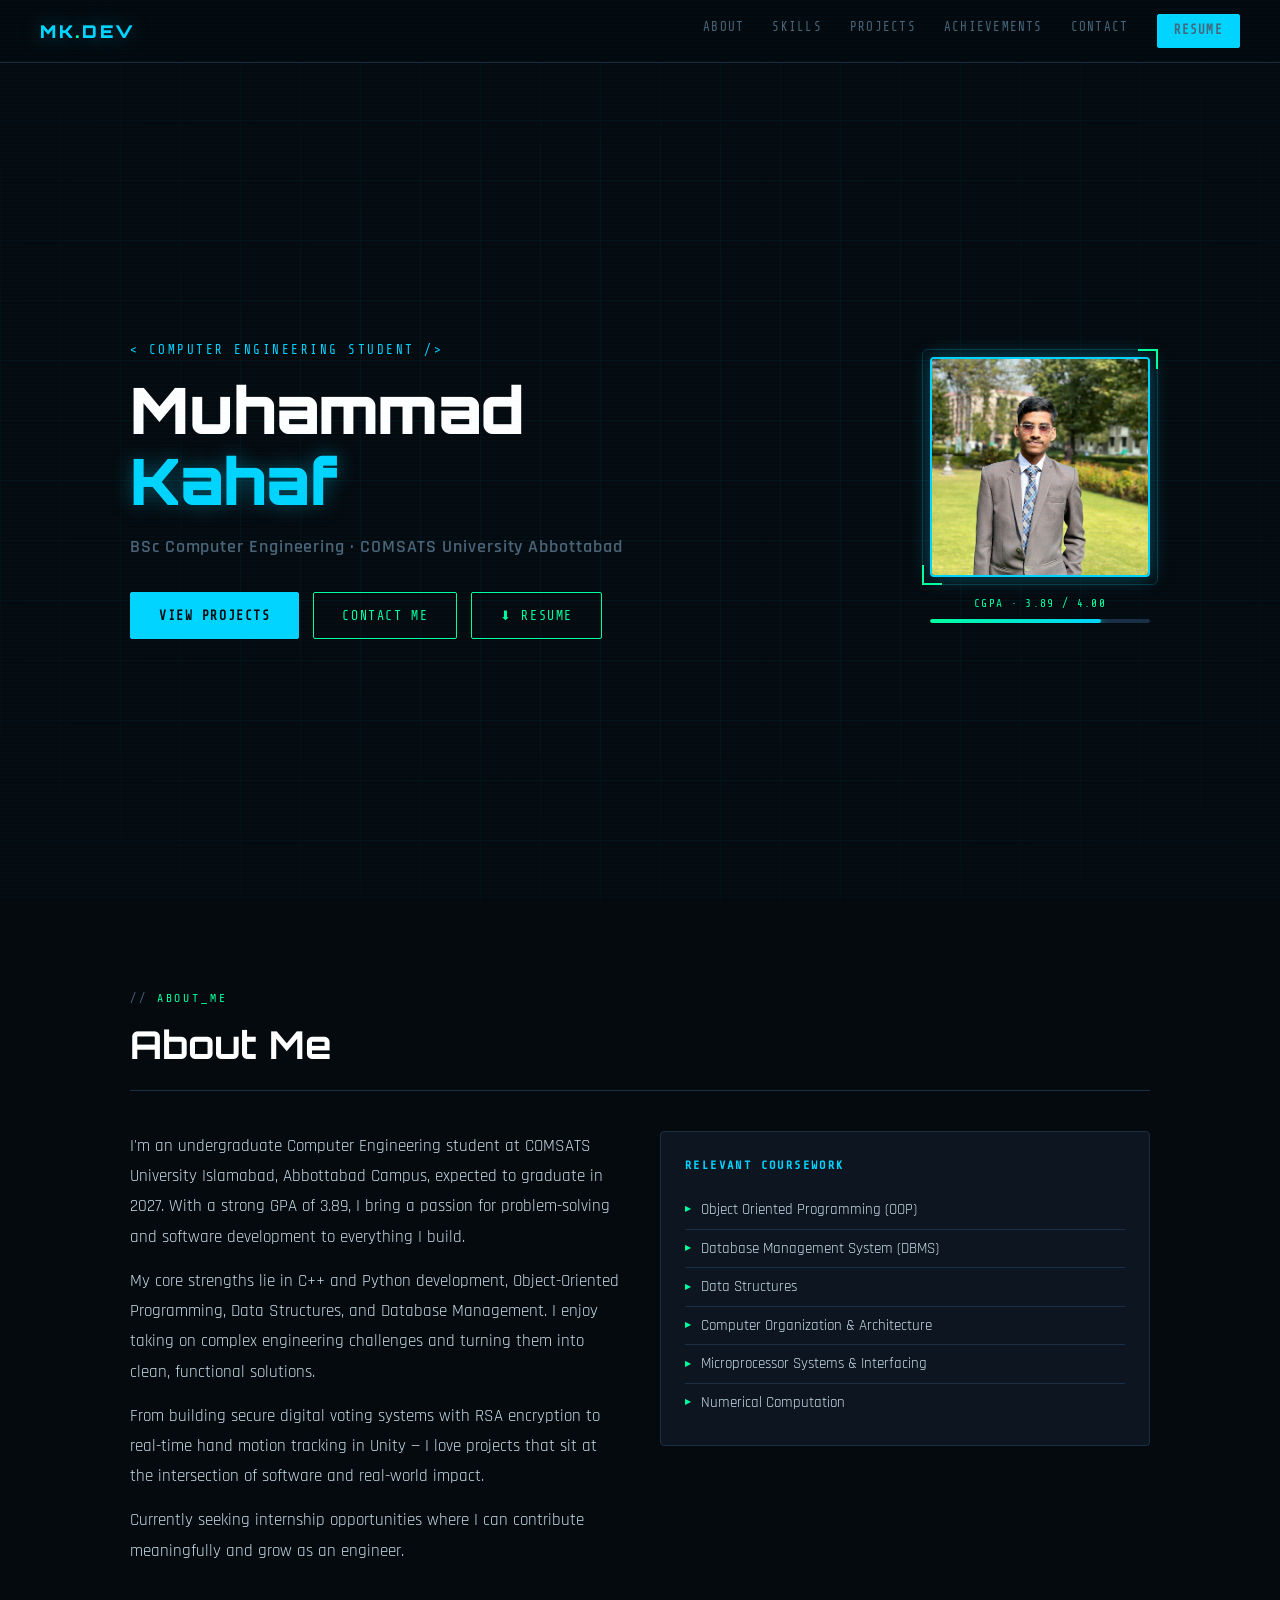
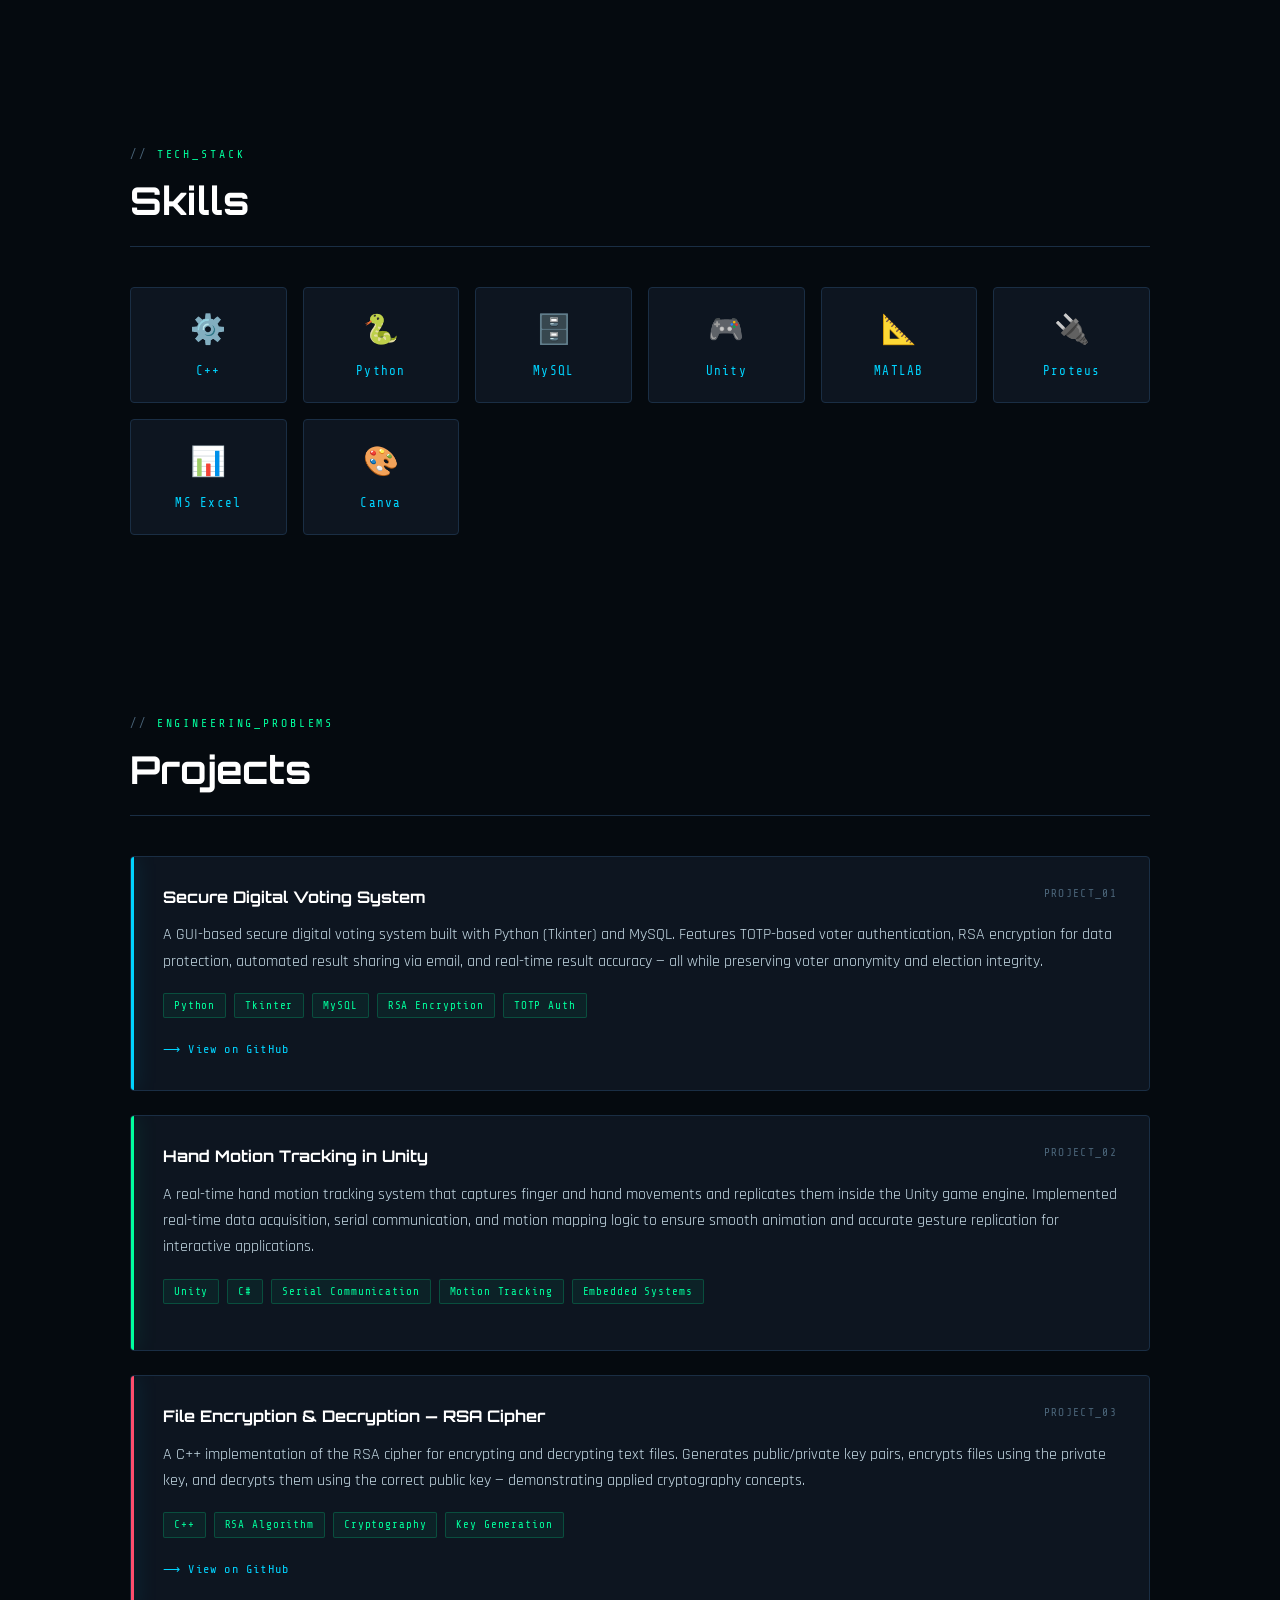
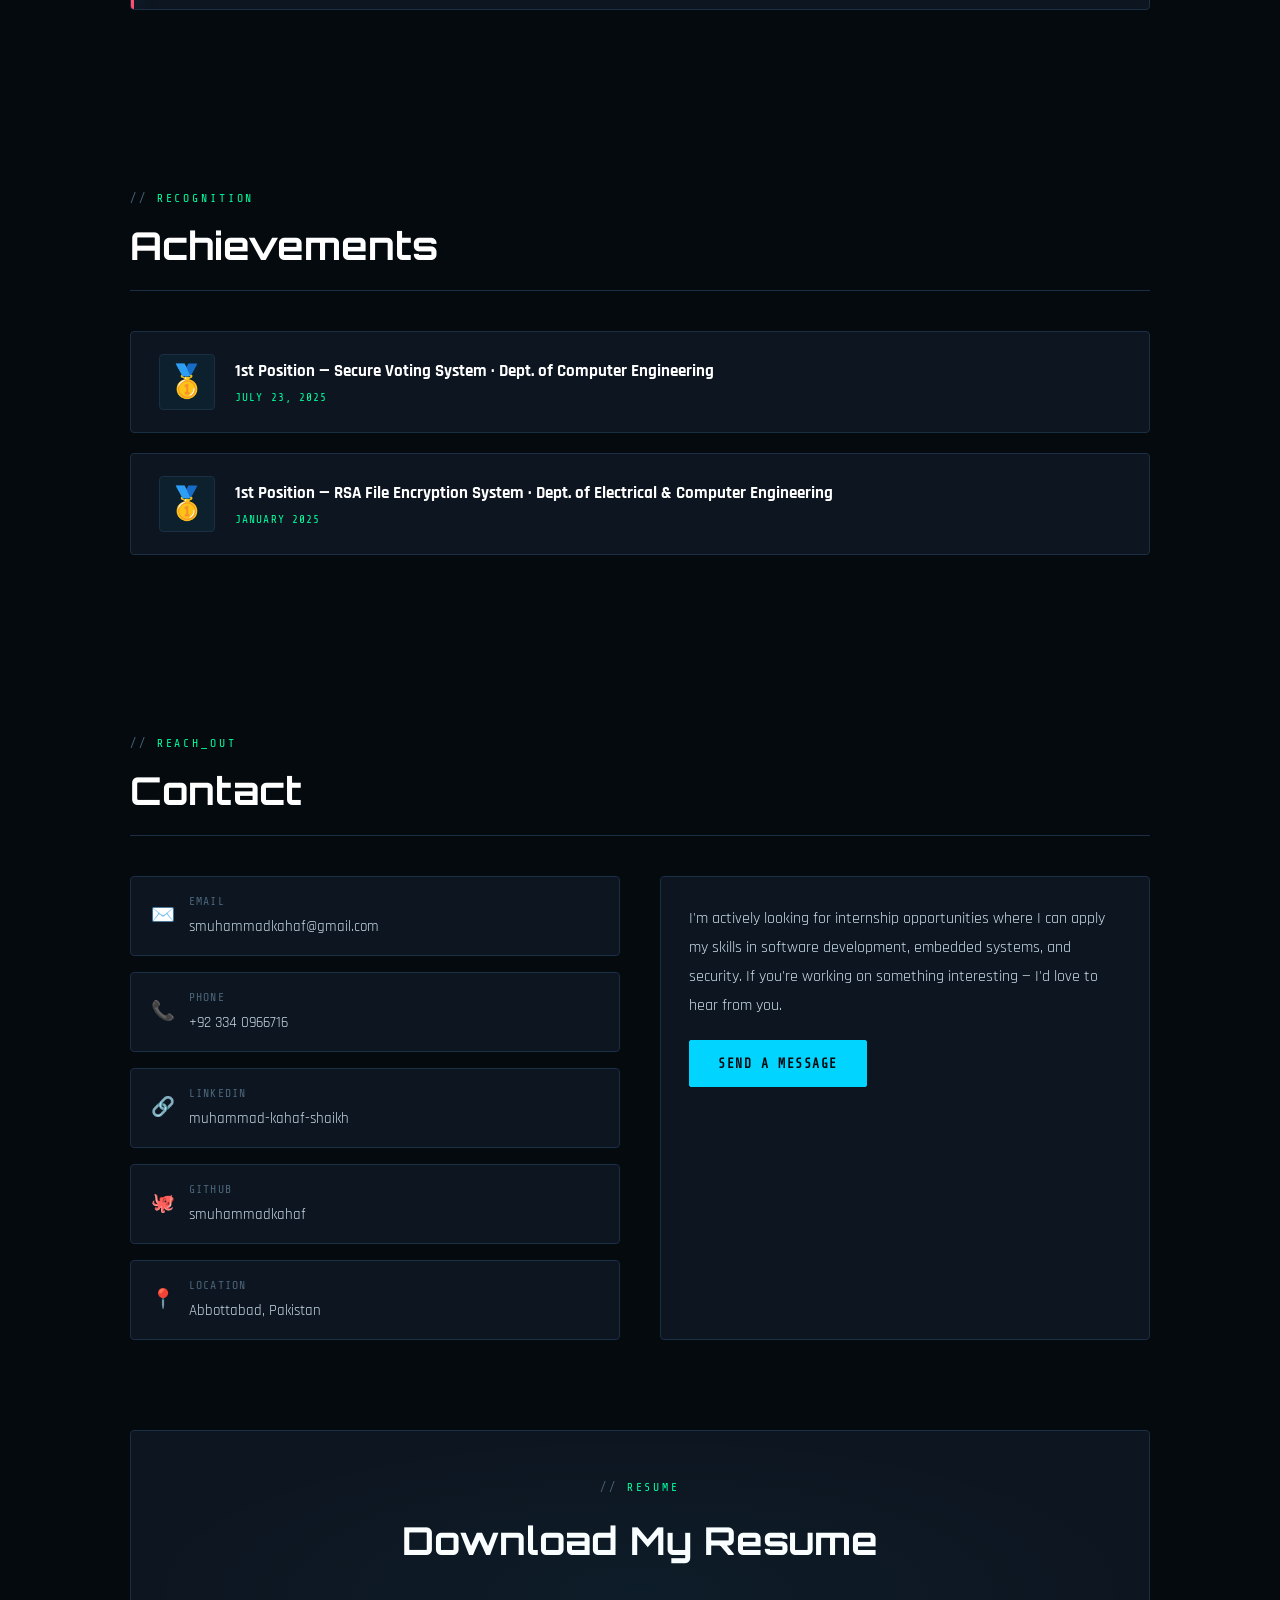
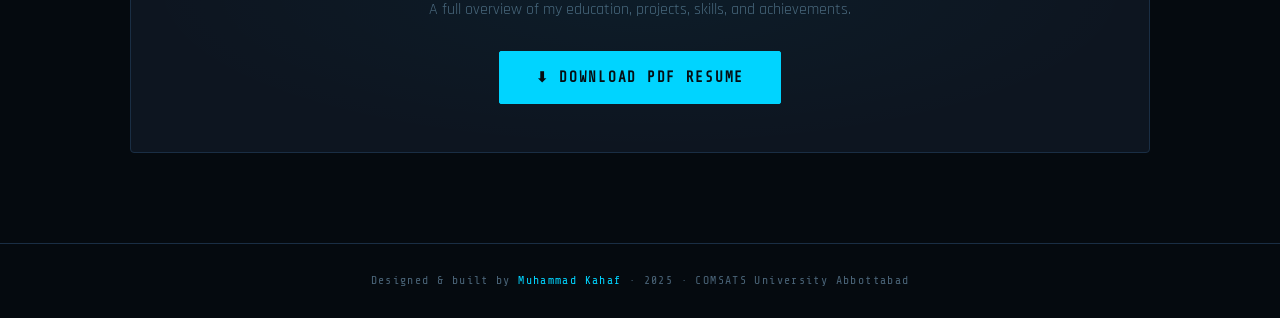
<file: index.html>
<!DOCTYPE html>
<html lang="en">
<head>
  <meta charset="UTF-8" />
  <meta name="viewport" content="width=device-width, initial-scale=1.0"/>
  <title>Muhammad Kahaf — Portfolio</title>
  <link rel="preconnect" href="https://fonts.googleapis.com">
  <link href="https://fonts.googleapis.com/css2?family=Share+Tech+Mono&family=Rajdhani:wght@400;600;700&family=Orbitron:wght@400;700;900&display=swap" rel="stylesheet">
  <style>
    :root {
      --bg:        #050a0f;
      --bg2:       #090f17;
      --panel:     #0d1520;
      --border:    #1a2e44;
      --accent:    #00d4ff;
      --accent2:   #00ff9d;
      --accent3:   #ff4d6d;
      --text:      #c8dde8;
      --muted:     #4a6478;
      --glow:      0 0 20px rgba(0,212,255,0.35);
      --glow2:     0 0 20px rgba(0,255,157,0.35);
    }

    *, *::before, *::after { box-sizing: border-box; margin: 0; padding: 0; }

    html { scroll-behavior: smooth; }

    body {
      background: var(--bg);
      color: var(--text);
      font-family: 'Rajdhani', sans-serif;
      font-size: 16px;
      line-height: 1.6;
      overflow-x: hidden;
    }

    /* ── SCAN LINE OVERLAY ── */
    body::before {
      content: '';
      position: fixed; inset: 0;
      background: repeating-linear-gradient(
        0deg,
        transparent,
        transparent 2px,
        rgba(0,212,255,0.018) 2px,
        rgba(0,212,255,0.018) 4px
      );
      pointer-events: none;
      z-index: 9999;
    }

    /* ── NAV ── */
    nav {
      position: fixed; top: 0; width: 100%; z-index: 100;
      display: flex; align-items: center; justify-content: space-between;
      padding: 14px 40px;
      background: rgba(5,10,15,0.92);
      border-bottom: 1px solid var(--border);
      backdrop-filter: blur(12px);
    }
    .nav-logo {
      font-family: 'Orbitron', monospace;
      font-weight: 900; font-size: 1.1rem;
      color: var(--accent);
      letter-spacing: 0.15em;
      text-shadow: var(--glow);
    }
    .nav-logo span { color: var(--accent2); }
    .nav-links { display: flex; gap: 28px; list-style: none; }
    .nav-links a {
      font-family: 'Share Tech Mono', monospace;
      font-size: 0.78rem; color: var(--muted);
      text-decoration: none; letter-spacing: 0.1em;
      text-transform: uppercase;
      transition: color 0.2s, text-shadow 0.2s;
    }
    .nav-links a:hover { color: var(--accent); text-shadow: var(--glow); }

    /* ── SECTIONS ── */
    section { padding: 90px 40px; max-width: 1100px; margin: 0 auto; }
    .section-label {
      font-family: 'Share Tech Mono', monospace;
      font-size: 0.72rem; color: var(--accent2);
      letter-spacing: 0.25em; text-transform: uppercase;
      margin-bottom: 6px;
    }
    .section-label::before { content: '// '; color: var(--muted); }
    h2 {
      font-family: 'Orbitron', monospace;
      font-size: clamp(1.6rem, 4vw, 2.4rem);
      font-weight: 700; color: #fff;
      margin-bottom: 40px;
      border-bottom: 1px solid var(--border);
      padding-bottom: 14px;
    }

    /* ── HERO ── */
    #hero {
      min-height: 100vh;
      display: flex; align-items: center;
      padding-top: 80px;
      max-width: 100%;
      position: relative;
      overflow: hidden;
    }
    .hero-grid-bg {
      position: absolute; inset: 0;
      background-image:
        linear-gradient(rgba(0,212,255,0.04) 1px, transparent 1px),
        linear-gradient(90deg, rgba(0,212,255,0.04) 1px, transparent 1px);
      background-size: 60px 60px;
      mask-image: radial-gradient(ellipse 80% 80% at 50% 50%, black 40%, transparent 100%);
    }
    .hero-inner {
      max-width: 1100px; margin: 0 auto; padding: 0 40px;
      display: grid; grid-template-columns: 1fr auto;
      align-items: center; gap: 60px; width: 100%;
    }
    .hero-tag {
      font-family: 'Share Tech Mono', monospace;
      font-size: 0.78rem; color: var(--accent);
      letter-spacing: 0.2em; text-transform: uppercase;
      margin-bottom: 14px;
      animation: fadeUp 0.7s ease both;
    }
    .hero-name {
      font-family: 'Orbitron', monospace;
      font-size: clamp(2.2rem, 6vw, 4rem);
      font-weight: 900; color: #fff;
      line-height: 1.1;
      animation: fadeUp 0.7s 0.1s ease both;
    }
    .hero-name span { color: var(--accent); text-shadow: var(--glow); }
    .hero-sub {
      font-size: 1.15rem; color: var(--muted);
      font-weight: 600; letter-spacing: 0.05em;
      margin: 16px 0 30px;
      animation: fadeUp 0.7s 0.2s ease both;
    }
    .hero-btns {
      display: flex; gap: 14px; flex-wrap: wrap;
      animation: fadeUp 0.7s 0.3s ease both;
    }
    .btn {
      font-family: 'Share Tech Mono', monospace;
      font-size: 0.82rem; letter-spacing: 0.12em;
      text-transform: uppercase; text-decoration: none;
      padding: 12px 28px; border-radius: 2px;
      transition: all 0.25s;
      display: inline-flex; align-items: center; gap: 8px;
    }
    .btn-primary {
      background: var(--accent); color: #050a0f;
      border: 1px solid var(--accent);
      font-weight: 700;
    }
    .btn-primary:hover { background: transparent; color: var(--accent); box-shadow: var(--glow); }
    .btn-outline {
      background: transparent; color: var(--accent2);
      border: 1px solid var(--accent2);
    }
    .btn-outline:hover { background: rgba(0,255,157,0.08); box-shadow: var(--glow2); }

    /* avatar */
    .hero-avatar {
      animation: fadeUp 0.7s 0.15s ease both;
      position: relative;
    }
    .avatar-wrap {
      width: 220px; height: 220px;
      position: relative;
    }
    .avatar-wrap img {
      width: 100%; height: 100%;
      object-fit: cover;
      border-radius: 4px;
      border: 2px solid var(--accent);
      box-shadow: var(--glow), inset 0 0 30px rgba(0,212,255,0.1);
      display: block;
    }
    .avatar-wrap::before {
      content: '';
      position: absolute; inset: -8px;
      border: 1px solid rgba(0,212,255,0.2);
      border-radius: 6px;
    }
    .avatar-wrap::after {
      content: '';
      position: absolute; top: -8px; right: -8px;
      width: 20px; height: 20px;
      border-top: 2px solid var(--accent2);
      border-right: 2px solid var(--accent2);
    }
    .corner-bl {
      position: absolute; bottom: -8px; left: -8px;
      width: 20px; height: 20px;
      border-bottom: 2px solid var(--accent2);
      border-left: 2px solid var(--accent2);
    }

    /* stat bar under avatar */
    .hero-stat {
      margin-top: 18px; text-align: center;
      font-family: 'Share Tech Mono', monospace;
      font-size: 0.7rem; color: var(--accent2);
      letter-spacing: 0.12em;
    }
    .cgpa-bar {
      margin: 6px 0 0;
      height: 4px; background: var(--border);
      border-radius: 2px; overflow: hidden;
    }
    .cgpa-fill {
      height: 100%; width: 77.8%;
      background: linear-gradient(90deg, var(--accent2), var(--accent));
      box-shadow: 0 0 8px var(--accent2);
      border-radius: 2px;
    }

    /* ── ABOUT ── */
    .about-grid {
      display: grid; grid-template-columns: 1fr 1fr;
      gap: 40px; align-items: start;
    }
    .about-text { font-size: 1.05rem; color: var(--text); line-height: 1.8; }
    .about-text p + p { margin-top: 14px; }
    .courses-list {
      background: var(--panel);
      border: 1px solid var(--border);
      padding: 24px; border-radius: 4px;
    }
    .courses-list h3 {
      font-family: 'Share Tech Mono', monospace;
      font-size: 0.75rem; color: var(--accent);
      letter-spacing: 0.2em; text-transform: uppercase;
      margin-bottom: 16px;
    }
    .courses-list ul { list-style: none; }
    .courses-list li {
      font-size: 0.92rem; color: var(--text);
      padding: 7px 0; border-bottom: 1px solid var(--border);
      display: flex; align-items: center; gap: 10px;
    }
    .courses-list li::before { content: '▶'; font-size: 0.5rem; color: var(--accent2); }
    .courses-list li:last-child { border-bottom: none; }

    /* ── SKILLS ── */
    .skills-grid {
      display: grid;
      grid-template-columns: repeat(auto-fill, minmax(140px, 1fr));
      gap: 16px;
    }
    .skill-card {
      background: var(--panel);
      border: 1px solid var(--border);
      padding: 20px 16px;
      border-radius: 4px;
      text-align: center;
      transition: border-color 0.25s, transform 0.25s, box-shadow 0.25s;
      cursor: default;
    }
    .skill-card:hover {
      border-color: var(--accent);
      transform: translateY(-4px);
      box-shadow: var(--glow);
    }
    .skill-icon { font-size: 1.8rem; margin-bottom: 8px; }
    .skill-name {
      font-family: 'Share Tech Mono', monospace;
      font-size: 0.78rem; color: var(--accent);
      letter-spacing: 0.1em;
    }

    /* ── PROJECTS ── */
    .projects-list { display: flex; flex-direction: column; gap: 24px; }
    .project-card {
      background: var(--panel);
      border: 1px solid var(--border);
      border-radius: 4px; padding: 28px 32px;
      position: relative; overflow: hidden;
      transition: border-color 0.25s, box-shadow 0.25s;
    }
    .project-card::before {
      content: ''; position: absolute;
      top: 0; left: 0; width: 3px; height: 100%;
      background: var(--accent);
      box-shadow: var(--glow);
    }
    .project-card:nth-child(2)::before { background: var(--accent2); box-shadow: var(--glow2); }
    .project-card:nth-child(3)::before { background: var(--accent3); }
    .project-card:hover { border-color: var(--accent); box-shadow: 0 4px 30px rgba(0,212,255,0.12); }
    .project-header { display: flex; align-items: flex-start; justify-content: space-between; gap: 16px; margin-bottom: 12px; }
    .project-title {
      font-family: 'Orbitron', monospace;
      font-size: 1rem; font-weight: 700; color: #fff;
    }
    .project-num {
      font-family: 'Share Tech Mono', monospace;
      font-size: 0.7rem; color: var(--muted);
      letter-spacing: 0.12em; white-space: nowrap;
    }
    .project-desc { font-size: 0.97rem; color: var(--text); line-height: 1.7; margin-bottom: 18px; }
    .project-tags { display: flex; flex-wrap: wrap; gap: 8px; margin-bottom: 18px; }
    .tag {
      font-family: 'Share Tech Mono', monospace;
      font-size: 0.68rem; color: var(--accent2);
      background: rgba(0,255,157,0.06);
      border: 1px solid rgba(0,255,157,0.2);
      padding: 3px 10px; border-radius: 2px;
      letter-spacing: 0.08em;
    }
    .project-link {
      font-family: 'Share Tech Mono', monospace;
      font-size: 0.75rem; color: var(--accent);
      text-decoration: none; letter-spacing: 0.1em;
      display: inline-flex; align-items: center; gap: 6px;
      transition: color 0.2s, text-shadow 0.2s;
    }
    .project-link:hover { color: #fff; text-shadow: var(--glow); }

    /* ── ACHIEVEMENTS ── */
    .achievements-list { display: flex; flex-direction: column; gap: 20px; }
    .ach-card {
      background: var(--panel);
      border: 1px solid var(--border);
      border-radius: 4px; padding: 22px 28px;
      display: flex; align-items: center; gap: 20px;
      transition: border-color 0.25s, box-shadow 0.25s;
    }
    .ach-card:hover { border-color: var(--accent2); box-shadow: var(--glow2); }
    .ach-badge {
      font-size: 2rem; flex-shrink: 0;
      width: 56px; height: 56px;
      display: flex; align-items: center; justify-content: center;
      background: rgba(0,212,255,0.06);
      border: 1px solid var(--border);
      border-radius: 4px;
    }
    .ach-body {}
    .ach-title { font-family: 'Rajdhani', sans-serif; font-weight: 700; font-size: 1.05rem; color: #fff; margin-bottom: 4px; }
    .ach-date {
      font-family: 'Share Tech Mono', monospace;
      font-size: 0.7rem; color: var(--accent2);
      letter-spacing: 0.1em;
    }

    /* ── CONTACT ── */
    .contact-grid { display: grid; grid-template-columns: 1fr 1fr; gap: 40px; }
    .contact-info { display: flex; flex-direction: column; gap: 16px; }
    .contact-item {
      display: flex; align-items: center; gap: 14px;
      background: var(--panel); border: 1px solid var(--border);
      padding: 16px 20px; border-radius: 4px;
      text-decoration: none; color: var(--text);
      transition: border-color 0.25s, box-shadow 0.25s;
    }
    .contact-item:hover { border-color: var(--accent); box-shadow: var(--glow); }
    .contact-icon { font-size: 1.2rem; }
    .contact-label { font-family: 'Share Tech Mono', monospace; font-size: 0.72rem; color: var(--muted); letter-spacing: 0.1em; display: block; margin-bottom: 2px; }
    .contact-val { font-size: 0.95rem; color: var(--text); }
    .contact-msg {
      background: var(--panel); border: 1px solid var(--border);
      padding: 28px; border-radius: 4px;
    }
    .contact-msg p { font-size: 1rem; color: var(--text); line-height: 1.8; margin-bottom: 20px; }

    /* ── RESUME DOWNLOAD ── */
    .resume-section {
      text-align: center;
      background: var(--panel);
      border: 1px solid var(--border);
      border-radius: 4px; padding: 48px;
      position: relative; overflow: hidden;
    }
    .resume-section::before {
  content: '';
  position: absolute;
  inset: 0;
  background: radial-gradient(
    ellipse at center,
    rgba(0,212,255,0.04) 0%,
    transparent 70%
  );

  pointer-events: none;
}
    .resume-section p { font-size: 1rem; color: var(--muted); margin-bottom: 28px; }

    /* ── FOOTER ── */
    footer {
      border-top: 1px solid var(--border);
      padding: 28px 40px;
      text-align: center;
      font-family: 'Share Tech Mono', monospace;
      font-size: 0.72rem; color: var(--muted);
      letter-spacing: 0.12em;
    }
    footer span { color: var(--accent); }

    /* ── ANIMATIONS ── */
    @keyframes fadeUp {
      from { opacity: 0; transform: translateY(22px); }
      to   { opacity: 1; transform: translateY(0); }
    }

    .reveal {
      opacity: 0; transform: translateY(24px);
      transition: opacity 0.6s ease, transform 0.6s ease;
    }
    .reveal.visible { opacity: 1; transform: none; }

    /* ── RESPONSIVE ── */
    @media (max-width: 760px) {
      nav { padding: 12px 20px; }
      .nav-links { display: none; }
      section { padding: 70px 20px; }
      .hero-inner { grid-template-columns: 1fr; text-align: center; }
      .hero-avatar { display: flex; flex-direction: column; align-items: center; }
      .hero-btns { justify-content: center; }
      .about-grid, .contact-grid { grid-template-columns: 1fr; }
    }
  </style>
</head>
<body>

<!-- NAV -->
<nav>
  <div class="nav-logo">MK<span>.</span>DEV</div>
  <ul class="nav-links">
    <li><a href="#about">About</a></li>
    <li><a href="#skills">Skills</a></li>
    <li><a href="#projects">Projects</a></li>
    <li><a href="#achievements">Achievements</a></li>
    <li><a href="#contact">Contact</a></li>
    <li><a href="kahaf_resume.pdf" download class="btn btn-primary" style="padding:6px 16px;">Resume</a></li>
  </ul>
</nav>

<!-- HERO -->
<div id="hero">
  <div class="hero-grid-bg"></div>
  <div class="hero-inner">
    <div>
      <div class="hero-tag">&lt; Computer Engineering Student /&gt;</div>
      <div class="hero-name">Muhammad<br><span>Kahaf</span></div>
      <div class="hero-sub">BSc Computer Engineering · COMSATS University Abbottabad</div>
      <div class="hero-btns">
        <a href="#projects" class="btn btn-primary">View Projects</a>
        <a href="#contact" class="btn btn-outline">Contact Me</a>
        <a href="kahaf_resume.pdf" download class="btn btn-outline">⬇ Resume</a>
      </div>
    </div>
    <div class="hero-avatar">
      <div class="avatar-wrap">
        <img src="profile.jpg" alt="Muhammad Kahaf" onerror="this.style.display='none';this.parentElement.style.background='var(--panel)';this.parentElement.innerHTML+='<div style=\'font-family:Share Tech Mono,monospace;font-size:3rem;color:var(--accent);display:flex;align-items:center;justify-content:center;height:100%;\'>MK</div>'"/>
        <div class="corner-bl"></div>
      </div>
      <div class="hero-stat">
        CGPA · 3.89 / 4.00
        <div class="cgpa-bar"><div class="cgpa-fill"></div></div>
      </div>
    </div>
  </div>
</div>

<!-- ABOUT -->
<section id="about">
  <div class="section-label">about_me</div>
  <h2>About Me</h2>
  <div class="about-grid reveal">
    <div class="about-text">
      <p>I'm an undergraduate Computer Engineering student at COMSATS University Islamabad, Abbottabad Campus, expected to graduate in 2027. With a strong GPA of 3.89, I bring a passion for problem-solving and software development to everything I build.</p>
      <p>My core strengths lie in C++ and Python development, Object-Oriented Programming, Data Structures, and Database Management. I enjoy taking on complex engineering challenges and turning them into clean, functional solutions.</p>
      <p>From building secure digital voting systems with RSA encryption to real-time hand motion tracking in Unity — I love projects that sit at the intersection of software and real-world impact.</p>
      <p>Currently seeking internship opportunities where I can contribute meaningfully and grow as an engineer.</p>
    </div>
    <div class="courses-list">
      <h3>Relevant Coursework</h3>
      <ul>
        <li>Object Oriented Programming (OOP)</li>
        <li>Database Management System (DBMS)</li>
        <li>Data Structures</li>
        <li>Computer Organization & Architecture</li>
        <li>Microprocessor Systems & Interfacing</li>
        <li>Numerical Computation</li>
      </ul>
    </div>
  </div>
</section>

<!-- SKILLS -->
<section id="skills">
  <div class="section-label">tech_stack</div>
  <h2>Skills</h2>
  <div class="skills-grid reveal">
    <div class="skill-card"><div class="skill-icon">⚙️</div><div class="skill-name">C++</div></div>
    <div class="skill-card"><div class="skill-icon">🐍</div><div class="skill-name">Python</div></div>
    <div class="skill-card"><div class="skill-icon">🗄️</div><div class="skill-name">MySQL</div></div>
    <div class="skill-card"><div class="skill-icon">🎮</div><div class="skill-name">Unity</div></div>
    <div class="skill-card"><div class="skill-icon">📐</div><div class="skill-name">MATLAB</div></div>
    <div class="skill-card"><div class="skill-icon">🔌</div><div class="skill-name">Proteus</div></div>
    <div class="skill-card"><div class="skill-icon">📊</div><div class="skill-name">MS Excel</div></div>
    <div class="skill-card"><div class="skill-icon">🎨</div><div class="skill-name">Canva</div></div>
  </div>
</section>

<!-- PROJECTS -->
<section id="projects">
  <div class="section-label">engineering_problems</div>
  <h2>Projects</h2>
  <div class="projects-list">

    <div class="project-card reveal">
      <div class="project-header">
        <div class="project-title">Secure Digital Voting System</div>
        <div class="project-num">PROJECT_01</div>
      </div>
      <p class="project-desc">
        A GUI-based secure digital voting system built with Python (Tkinter) and MySQL. Features TOTP-based voter authentication, RSA encryption for data protection, automated result sharing via email, and real-time result accuracy — all while preserving voter anonymity and election integrity.
      </p>
      <div class="project-tags">
        <span class="tag">Python</span>
        <span class="tag">Tkinter</span>
        <span class="tag">MySQL</span>
        <span class="tag">RSA Encryption</span>
        <span class="tag">TOTP Auth</span>
      </div>
      <a href="https://github.com/smuhammadkahaf/Voting-System" target="_blank" class="project-link">⟶ View on GitHub</a>
    </div>

    <div class="project-card reveal">
      <div class="project-header">
        <div class="project-title">Hand Motion Tracking in Unity</div>
        <div class="project-num">PROJECT_02</div>
      </div>
      <p class="project-desc">
        A real-time hand motion tracking system that captures finger and hand movements and replicates them inside the Unity game engine. Implemented real-time data acquisition, serial communication, and motion mapping logic to ensure smooth animation and accurate gesture replication for interactive applications.
      </p>
      <div class="project-tags">
        <span class="tag">Unity</span>
        <span class="tag">C#</span>
        <span class="tag">Serial Communication</span>
        <span class="tag">Motion Tracking</span>
        <span class="tag">Embedded Systems</span>
      </div>
    </div>

    <div class="project-card reveal">
      <div class="project-header">
        <div class="project-title">File Encryption & Decryption — RSA Cipher</div>
        <div class="project-num">PROJECT_03</div>
      </div>
      <p class="project-desc">
        A C++ implementation of the RSA cipher for encrypting and decrypting text files. Generates public/private key pairs, encrypts files using the private key, and decrypts them using the correct public key — demonstrating applied cryptography concepts.
      </p>
      <div class="project-tags">
        <span class="tag">C++</span>
        <span class="tag">RSA Algorithm</span>
        <span class="tag">Cryptography</span>
        <span class="tag">Key Generation</span>
      </div>
      <a href="https://github.com/smuhammadkahaf/RSA_in_CPP/" target="_blank" class="project-link">⟶ View on GitHub</a>
    </div>

  </div>
</section>

<!-- ACHIEVEMENTS -->
<section id="achievements">
  <div class="section-label">recognition</div>
  <h2>Achievements</h2>
  <div class="achievements-list reveal">
    <div class="ach-card">
      <div class="ach-badge">🥇</div>
      <div class="ach-body">
        <div class="ach-title">1st Position — Secure Voting System · Dept. of Computer Engineering</div>
        <div class="ach-date">JULY 23, 2025</div>
      </div>
    </div>
    <div class="ach-card">
      <div class="ach-badge">🥇</div>
      <div class="ach-body">
        <div class="ach-title">1st Position — RSA File Encryption System · Dept. of Electrical & Computer Engineering</div>
        <div class="ach-date">JANUARY 2025</div>
      </div>
    </div>
  </div>
</section>

<!-- CONTACT -->
<section id="contact">
  <div class="section-label">reach_out</div>
  <h2>Contact</h2>
  <div class="contact-grid reveal">
    <div class="contact-info">
      <a href="mailto:smuhammadkahaf@gmail.com" class="contact-item">
        <span class="contact-icon">✉️</span>
        <div>
          <span class="contact-label">EMAIL</span>
          <span class="contact-val">smuhammadkahaf@gmail.com</span>
        </div>
      </a>
      <a href="tel:+923340966716" class="contact-item">
        <span class="contact-icon">📞</span>
        <div>
          <span class="contact-label">PHONE</span>
          <span class="contact-val">+92 334 0966716</span>
        </div>
      </a>
      <a href="https://www.linkedin.com/in/muhammad-kahaf-shaikh-1b1a66223/" target="_blank" class="contact-item">
        <span class="contact-icon">🔗</span>
        <div>
          <span class="contact-label">LINKEDIN</span>
          <span class="contact-val">muhammad-kahaf-shaikh</span>
        </div>
      </a>
      <a href="https://github.com/smuhammadkahaf" target="_blank" class="contact-item">
        <span class="contact-icon">🐙</span>
        <div>
          <span class="contact-label">GITHUB</span>
          <span class="contact-val">smuhammadkahaf</span>
        </div>
      </a>
      <div class="contact-item" style="cursor:default;">
        <span class="contact-icon">📍</span>
        <div>
          <span class="contact-label">LOCATION</span>
          <span class="contact-val">Abbottabad, Pakistan</span>
        </div>
      </div>
    </div>
    <div class="contact-msg">
      <p>I'm actively looking for internship opportunities where I can apply my skills in software development, embedded systems, and security. If you're working on something interesting — I'd love to hear from you.</p>
      <a href="mailto:smuhammadkahaf@gmail.com" class="btn btn-primary">Send a Message</a>
    </div>
  </div>
</section>

<!-- RESUME DOWNLOAD -->
<section id="resume" style="padding-top:0;">
  <div class="resume-section reveal">
    <div class="section-label" style="margin-bottom:12px;">resume</div>
    <h2 style="border:none;margin-bottom:12px;">Download My Resume</h2>
    <p>A full overview of my education, projects, skills, and achievements.</p>
    <a href="kahaf_resume.pdf" download class="btn btn-primary" style="font-size:0.9rem;padding:14px 36px;">⬇ Download PDF Resume</a>
  </div>
</section>

<!-- FOOTER -->
<footer>
  <p>Designed & built by <span>Muhammad Kahaf</span> · 2025 · COMSATS University Abbottabad</p>
</footer>

<script>
  // Scroll reveal
  const reveals = document.querySelectorAll('.reveal');
  const io = new IntersectionObserver((entries) => {
    entries.forEach(e => { if (e.isIntersecting) { e.target.classList.add('visible'); } });
  }, { threshold: 0.12 });
  reveals.forEach(el => io.observe(el));

  // Stagger children of grids
  document.querySelectorAll('.skills-grid, .projects-list, .achievements-list').forEach(parent => {
    [...parent.children].forEach((child, i) => {
      child.style.transitionDelay = (i * 0.08) + 's';
    });
  });
</script>
</body>
</html>
</file>
